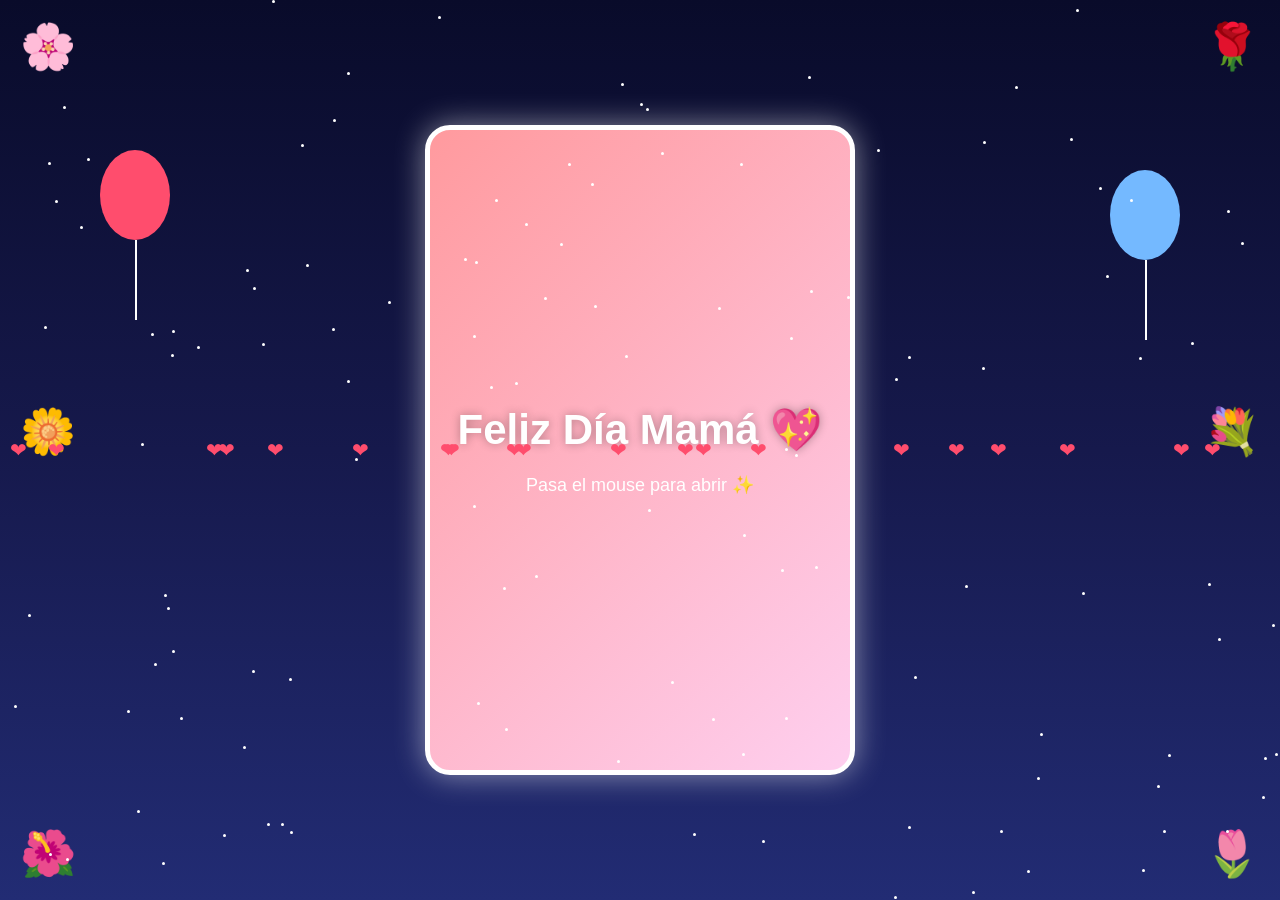
<file: index.html>
<!DOCTYPE html>
<html lang="es">
<head>
    <meta charset="UTF-8">
    <meta name="viewport" content="width=device-width, initial-scale=1.0">
    <title>Carta Día de la Madre</title>

    <link rel="stylesheet" href="style.css">
</head>

<body>

    <!-- FLORES -->
    <div class="flower f1">🌸</div>
    <div class="flower f2">🌹</div>
    <div class="flower f3">🌺</div>
    <div class="flower f4">🌷</div>
    <div class="flower f5">🌼</div>
    <div class="flower f6">💐</div>

    <!-- GLOBOS -->
    <div class="balloon b1"></div>
    <div class="balloon b2"></div>

    <!-- CARTA -->
    <div class="container">

        <div class="card">

            <!-- FRENTE -->
            <div class="front">

                <h1>Feliz Día Mamá 💖</h1>

                <p>Pasa el mouse para abrir ✨</p>

            </div>

            <!-- ATRÁS -->
            <div class="back">

                <div class="photo-frame">

                    <img src="mama.jpg" alt="Foto">

                </div>

                <div class="message" id="typedText"></div>

                <div class="signature">

                    Con mucho amor 💕

                </div>

            </div>

        </div>

    </div>

    <script src="script.js"></script>

</body>
</html>
</file>
<file: style.css>
*{
margin:0;
padding:0;
box-sizing:border-box;
font-family:'Segoe UI',sans-serif;
}

body{
min-height:100vh;
overflow-x:hidden;
overflow-y:auto;
display:flex;
justify-content:center;
align-items:center;
padding:20px 0;
background:linear-gradient(to bottom,#090b2a,#16194c,#222c74);
position:relative;
}

/* ===== ESTRELLAS ===== */

.star{
position:absolute;
width:3px;
height:3px;
background:white;
border-radius:50%;
animation:twinkle 3s infinite;
pointer-events:none;
}

@keyframes twinkle{
0%{opacity:0.2;}
50%{opacity:1;}
100%{opacity:0.2;}
}

/* ===== CORAZONES ===== */

.heart{
position:absolute;
color:#ff4d6d;
font-size:20px;
animation:float 8s linear infinite;
pointer-events:none;
z-index:0;
}

@keyframes float{
0%{
transform:translateY(100vh) scale(0.5);
opacity:0;
}

100%{
transform:translateY(-120vh) scale(1.4);
opacity:1;
}
}

/* ===== FLORES ===== */

.flower{
position:absolute;
font-size:45px;
animation:flowersMove 4s infinite alternate ease-in-out;
pointer-events:none;
}

@keyframes flowersMove{
from{
transform:translateY(0px);
}

to{
transform:translateY(10px);
}
}

.f1{top:20px;left:20px;}
.f2{top:20px;right:20px;}
.f3{bottom:20px;left:20px;}
.f4{bottom:20px;right:20px;}
.f5{top:45%;left:20px;}
.f6{top:45%;right:20px;}

/* ===== GLOBOS ===== */

.balloon{
position:absolute;
width:70px;
height:90px;
border-radius:50%;
animation:balloonMove 4s infinite alternate ease-in-out;
pointer-events:none;
}

.balloon::after{
content:'';
position:absolute;
width:2px;
height:80px;
background:white;
left:50%;
top:90px;
}

@keyframes balloonMove{
from{
transform:translateY(0px);
}

to{
transform:translateY(-20px);
}
}

.b1{
left:100px;
top:150px;
background:#ff4d6d;
}

.b2{
right:100px;
top:170px;
background:#74b9ff;
}

/* ===== CARTA ===== */

.container{
width:min(100%,430px);
max-width:430px;
aspect-ratio:430/650;
perspective:1200px;
margin:0 auto;
}

.card{
width:100%;
height:100%;
position:relative;
transform-style:preserve-3d;
transition:
transform 1.5s,
box-shadow 0.5s;
cursor:pointer;
}

.container:hover .card,
.card.open{
transform:rotateY(180deg);

}

.card:hover{
box-shadow:0 0 40px rgba(255,255,255,0.7);
}

.front,
.back{
position:absolute;
width:100%;
height:100%;
border-radius:25px;
overflow:hidden;
backface-visibility:hidden;
box-shadow:0 0 30px rgba(255,255,255,0.5);
}

/* ===== FRENTE ===== */

.front{
background:linear-gradient(135deg,#ff9a9e,#fecfef);
display:flex;
flex-direction:column;
justify-content:center;
align-items:center;
border:5px solid white;
}

.front h1{
color:white;
font-size:42px;
text-align:center;
margin-bottom:20px;
text-shadow:0 0 10px rgba(0,0,0,0.3);
}

.front p{
color:white;
font-size:18px;
}

/* ===== ATRÁS ===== */

.back{
background:white;
transform:rotateY(180deg);
padding:14px;
z-index:2;
}

.photo-frame{
width:100%;
height:420px;
border-radius:20px;
overflow:hidden;
border:5px solid #ffb6c1;
margin-bottom:15px;
box-shadow:0 0 15px rgba(0,0,0,0.2);
}

.photo-frame img{
width:100%;
height:100%;
object-fit:cover;
}

.message{
color:#444;
font-size:15px;
line-height:1.5;
text-align:center;
}

.signature{
margin-top:5px;
text-align:right;
font-size:22px;
color:#ff4d6d;
font-weight:bold;
}

/* ===== RESPONSIVE ===== */

@media (max-width:700px){

body{
padding:16px 0;
}

.container{
width:min(100%,360px);
}

.front h1{
font-size:34px;
}

.front p,
.message{
font-size:16px;
}

.photo-frame{
height:300px;
}

.signature{
font-size:20px;
}

.balloon{
width:50px;
height:68px;
}

.balloon::after{
height:60px;
top:68px;
}

.flower{
font-size:38px;
}

.f1{top:12px;left:12px;}
.f2{top:12px;right:12px;}
.f3{bottom:12px;left:12px;}
.f4{bottom:12px;right:12px;}
.f5{top:38%;left:12px;}
.f6{top:38%;right:12px;}

.b1{left:12px;top:150px;}
.b2{right:12px;top:170px;}
}

/* ===== CELULARES ===== */

@media (max-width:480px){

.container{
width:min(100%,320px);
}

.front h1{
font-size:28px;
}

.front p,
.message{
font-size:14px;
}

.photo-frame{
height:220px;
}

.signature{
font-size:18px;
}

.balloon{
width:44px;
height:60px;
}

.balloon::after{
height:50px;
top:60px;
}

.flower{
font-size:32px;
}

.f5,
.f6{
top:34%;
}

.b1{
left:10px;
top:130px;
}

.b2{
right:10px;
top:150px;
}

.heart:nth-child(odd){
display:none;
}
}

/* ===== CELULARES PEQUEÑOS ===== */

@media (max-height:700px){

.container{
width:min(100%,300px);
}

.photo-frame{
height:200px;
}
}
</file>
